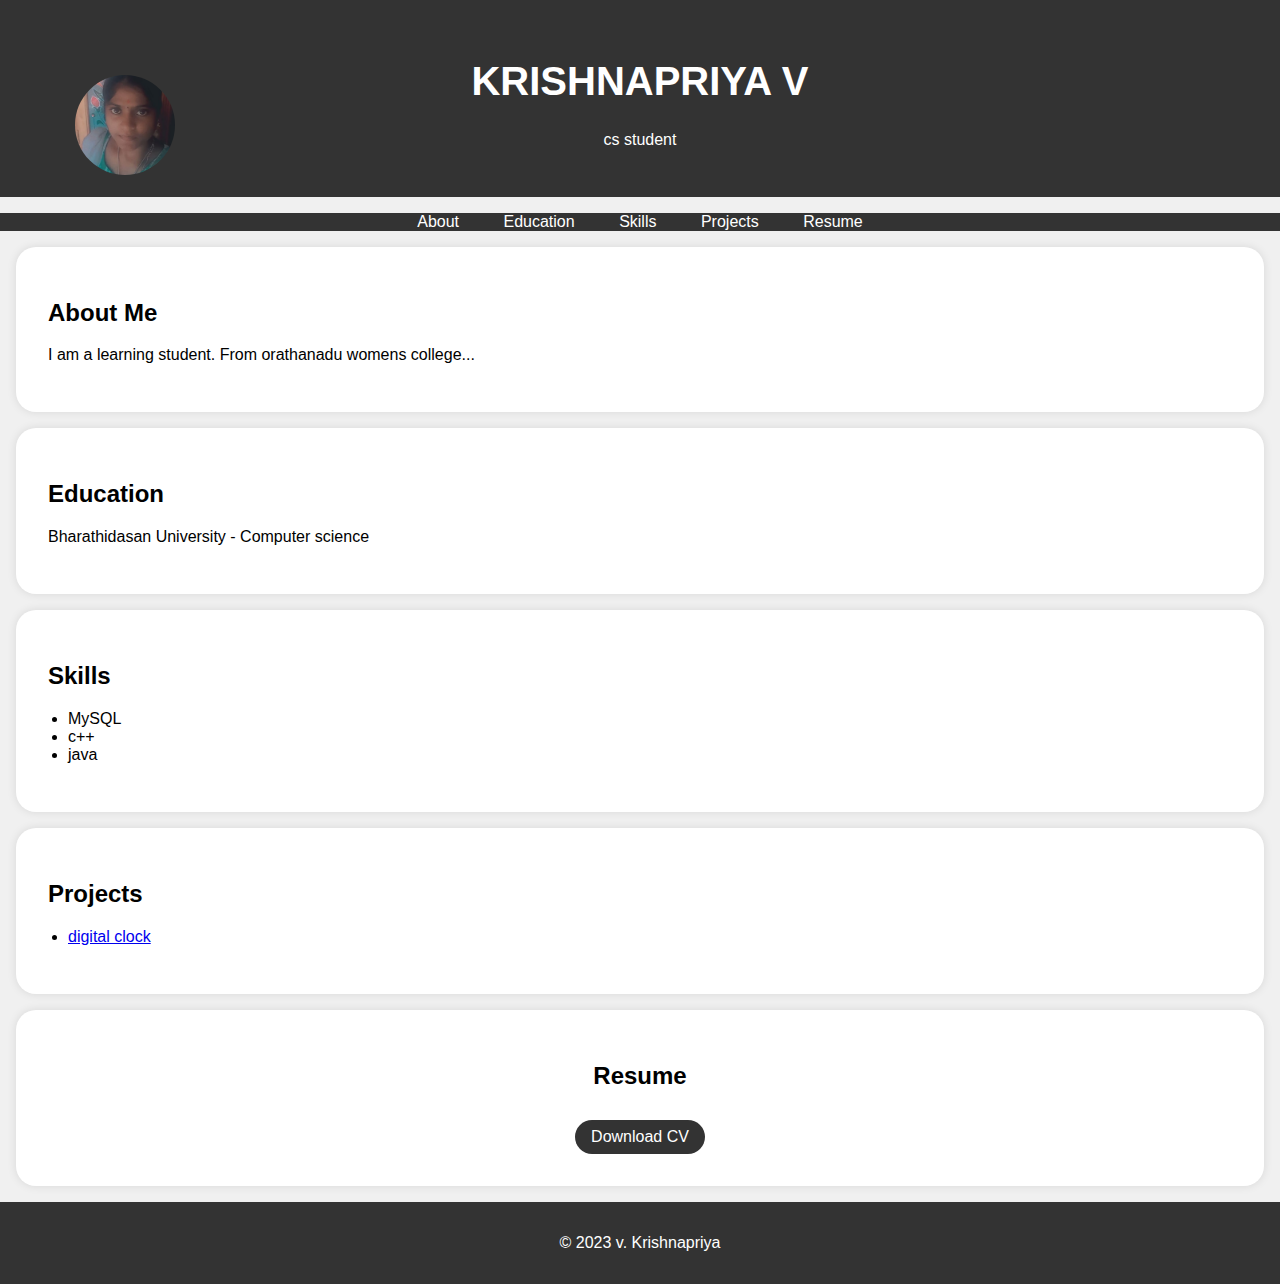
<file: index.html>
<!DOCTYPE html>
<html>
<head>
    <title>Krishnapriya- Portfolio</title>
    <style>
        body {
            font-family: Arial, sans-serif;
            margin: 0;
            padding: 0;
            background-color: #f0f0f0;
        }

        header {
            background-color: #333;
            color: #fff;
            text-align: center;
            padding: 2rem 0;
            position: relative; /* Add this */
        }

        .header-content h1 {
            font-size: 2.5rem;
        }

        /* Add styles for the round profile picture */
        .profile-picture {
            width: 100px; /* Adjust the size as needed */
            height: 100px;
            border-radius: 75%; /* Create a circular shape */
            object-fit: cover; /* To ensure the image fills the circular area */
            position: absolute; /* Add this */
            top: 75px; /* Adjust top position as needed */
            left: 75px; /* Adjust left position as needed */
        }

        nav {
            background-color: #333;
            color: #fff;
            text-align: center;
        }

        nav ul {
            list-style-type: none;
            padding: 0;
        }

        nav ul li {
            display: inline;
            margin: 0 20px;
        }

        nav ul li a {
            text-decoration: none;
            color: #fff;
        }

        .section-content {
            background-color: #fff;
            padding: 2rem;
            margin: 1rem;
            border-radius: 20px;
            box-shadow: 0 0 10px rgba(0, 0, 0, 0.1);
            text-align: justify;
        }

        .download-button {
            background-color: #333;
            color: #fff;
            padding: 0.5rem 1rem;
            text-decoration: none;
            border-radius: 20px;
            display: inline-block;
            margin-top: 10px;
            align-self: center;
        }

        .download-button:hover {
            background-color: #555;
        }

        footer {
            text-align: center;
            padding: 1rem 0;
            background-color: #333;
            color: #fff;
        }

        ul {
            list-style-type: disc;
            padding-left: 20px;
        }
    </style>
</head>
<body>
    <header>
        <div class="header-content">
            <!-- Add your profile picture here -->
            <img src="pic.jpg" class="profile-picture">
            <h1>KRISHNAPRIYA V</h1>
            <p>cs student</p>
        </div>
    </header>

    <nav>
        <ul>
            <li><a href="#about">About</a></li>
            <li><a href="#education">Education</a></li>
            <li><a href="#skills">Skills</a></li>
            <li><a href="#projects">Projects</a></li>
            <li><a href="#resume">Resume</a></li>
           
        </ul>
    </nav>

    <section id="about">
        <div class="section-content">
            <h2>About Me</h2>
            <p>I am a learning student. From orathanadu womens college...</p>
        </div>
    </section>

    <section id="education">
        <div class="section-content">
            <h2>Education</h2>
            <p>Bharathidasan University  - Computer science</p>
        </div>
    </section>

    <section id="skills">
        <div class="section-content">
            <h2>Skills</h2>
            <ul>
                <li>MySQL</li>
                <li>c++</li>
                <li>java</li>
            </ul>
        </div>
    </section>
    <section id="projects">
        <div class="section-content">
            <h2>Projects</h2>
            <ul>
                <li><a href="dig.html">digital clock</a></li>
                <!--add link here -->
            </ul>
        </div>
    </section>

    <section id="resume">
    
        <div class="section-content">
            <center>
            <h2>Resume</h2>
            <a href="resume.pdf" target="_blank" class="download-button">Download CV</a>
        </center>
        </div>
        
    </section>
        

    <footer>
        <p>&copy; 2023 v. Krishnapriya</p>
    </footer>

    <script>
        // Smooth scrolling to section when clicking on navigation links
        document.querySelectorAll('a[href^="#"]').forEach(anchor => {
            anchor.addEventListener('click', function(e) {
                e.preventDefault();

                const targetId = this.getAttribute('href').substring(1);
                const targetElement = document.getElementById(targetId);

                if (targetElement) {
                    window.scrollTo({
                        top: targetElement.offsetTop,
                        behavior: 'smooth'
                    });
                }
            });
        });
    </script>
</body>
</html>
</file>
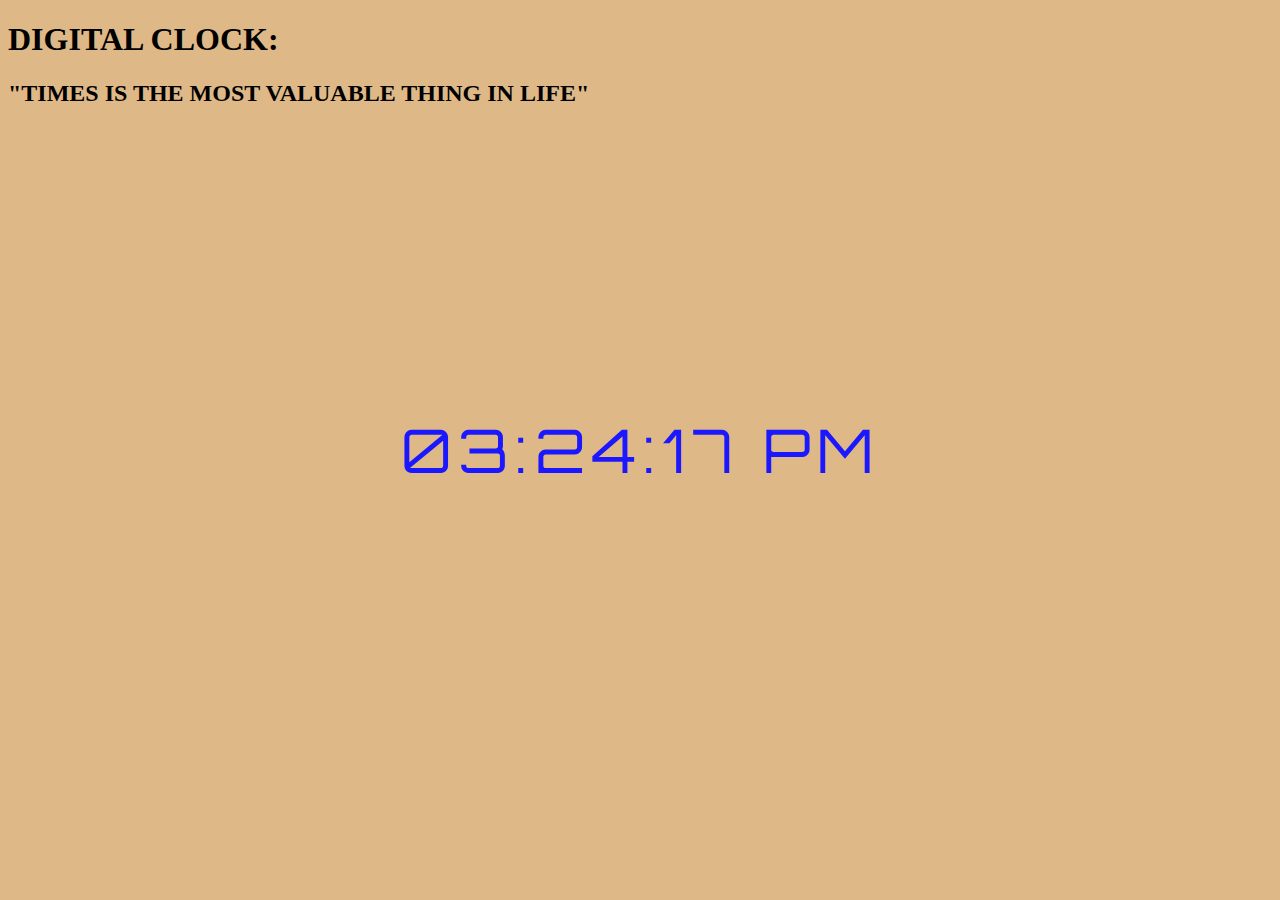
<file: dig.html>
<!DOCTYPE html>
<html lang="en">
  <head>
    <title>Digital Clock by krishnapriya</title>
    <meta charset="UTF-8" />
    <meta name="viewport" content="width=device-width" />
    <link rel='stylesheet' href='https://fonts.googleapis.com/css?family=Orbitron'>
<link rel='stylesheet' href='https://fonts.googleapis.com/css?family=Aldrich'>
    <link rel="stylesheet" href="styles.css" />
  </head>
  <body>
      <h1>
          DIGITAL CLOCK:
      </h1>
      <h2>
          "TIMES  IS THE MOST VALUABLE THING IN LIFE"
      </h2>
    <div id="MyClockDisplay" class="clock" onload="showTime()"></div>
    <script src="script.js"></script>
  </body>
</html>
</file>
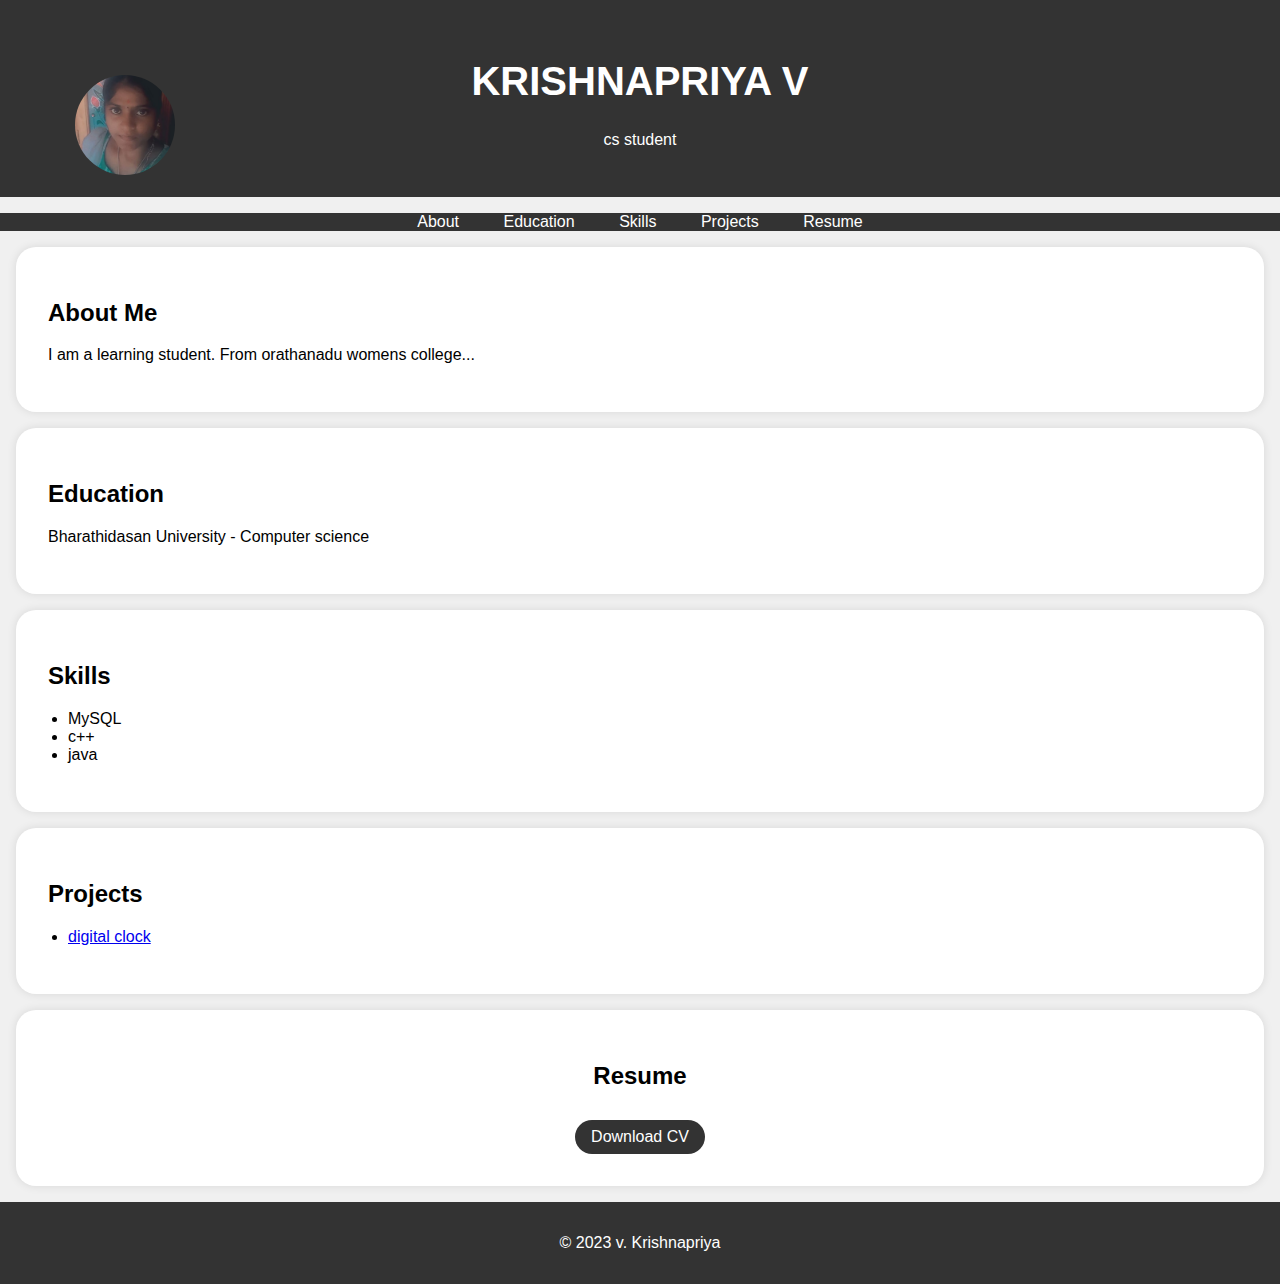
<file: port.html>
<!DOCTYPE html>
<html>
<head>
    <title>Krishnapriya- Portfolio</title>
    <style>
        body {
            font-family: Arial, sans-serif;
            margin: 0;
            padding: 0;
            background-color: #f0f0f0;
        }

        header {
            background-color: #333;
            color: #fff;
            text-align: center;
            padding: 2rem 0;
            position: relative; /* Add this */
        }

        .header-content h1 {
            font-size: 2.5rem;
        }

        /* Add styles for the round profile picture */
        .profile-picture {
            width: 100px; /* Adjust the size as needed */
            height: 100px;
            border-radius: 75%; /* Create a circular shape */
            object-fit: cover; /* To ensure the image fills the circular area */
            position: absolute; /* Add this */
            top: 75px; /* Adjust top position as needed */
            left: 75px; /* Adjust left position as needed */
        }

        nav {
            background-color: #333;
            color: #fff;
            text-align: center;
        }

        nav ul {
            list-style-type: none;
            padding: 0;
        }

        nav ul li {
            display: inline;
            margin: 0 20px;
        }

        nav ul li a {
            text-decoration: none;
            color: #fff;
        }

        .section-content {
            background-color: #fff;
            padding: 2rem;
            margin: 1rem;
            border-radius: 20px;
            box-shadow: 0 0 10px rgba(0, 0, 0, 0.1);
            text-align: justify;
        }

        .download-button {
            background-color: #333;
            color: #fff;
            padding: 0.5rem 1rem;
            text-decoration: none;
            border-radius: 20px;
            display: inline-block;
            margin-top: 10px;
            align-self: center;
        }

        .download-button:hover {
            background-color: #555;
        }

        footer {
            text-align: center;
            padding: 1rem 0;
            background-color: #333;
            color: #fff;
        }

        ul {
            list-style-type: disc;
            padding-left: 20px;
        }
    </style>
</head>
<body>
    <header>
        <div class="header-content">
            <!-- Add your profile picture here -->
            <img src="pic.jpg" class="profile-picture">
            <h1>KRISHNAPRIYA V</h1>
            <p>cs student</p>
        </div>
    </header>

    <nav>
        <ul>
            <li><a href="#about">About</a></li>
            <li><a href="#education">Education</a></li>
            <li><a href="#skills">Skills</a></li>
            <li><a href="#projects">Projects</a></li>
            <li><a href="#resume">Resume</a></li>
           
        </ul>
    </nav>

    <section id="about">
        <div class="section-content">
            <h2>About Me</h2>
            <p>I am a learning student. From orathanadu womens college...</p>
        </div>
    </section>

    <section id="education">
        <div class="section-content">
            <h2>Education</h2>
            <p>Bharathidasan University  - Computer science</p>
        </div>
    </section>

    <section id="skills">
        <div class="section-content">
            <h2>Skills</h2>
            <ul>
                <li>MySQL</li>
                <li>c++</li>
                <li>java</li>
            </ul>
        </div>
    </section>
    <section id="projects">
        <div class="section-content">
            <h2>Projects</h2>
            <ul>
                <li><a href="dig.html">digital clock</a></li>
                <!--add link here -->
            </ul>
        </div>
    </section>

    <section id="resume">
    
        <div class="section-content">
            <center>
            <h2>Resume</h2>
            <a href="resume.pdf" target="_blank" class="download-button">Download CV</a>
        </center>
        </div>
        
    </section>
        

    <footer>
        <p>&copy; 2023 v. Krishnapriya</p>
    </footer>

    <script>
        // Smooth scrolling to section when clicking on navigation links
        document.querySelectorAll('a[href^="#"]').forEach(anchor => {
            anchor.addEventListener('click', function(e) {
                e.preventDefault();

                const targetId = this.getAttribute('href').substring(1);
                const targetElement = document.getElementById(targetId);

                if (targetElement) {
                    window.scrollTo({
                        top: targetElement.offsetTop,
                        behavior: 'smooth'
                    });
                }
            });
        });
    </script>
</body>
</html>
</file>
<file: styles.css>
body {
    background: burlywood;
  }
  
  .clock {
    position: absolute;
    top: 50%;
    left: 50%;
    transform: translateX(-50%) translateY(-50%);
    color: rgb(27, 23, 254);
    font-size: 60px;
    font-family: Orbitron;
    letter-spacing: 7px;
  }
</file>
